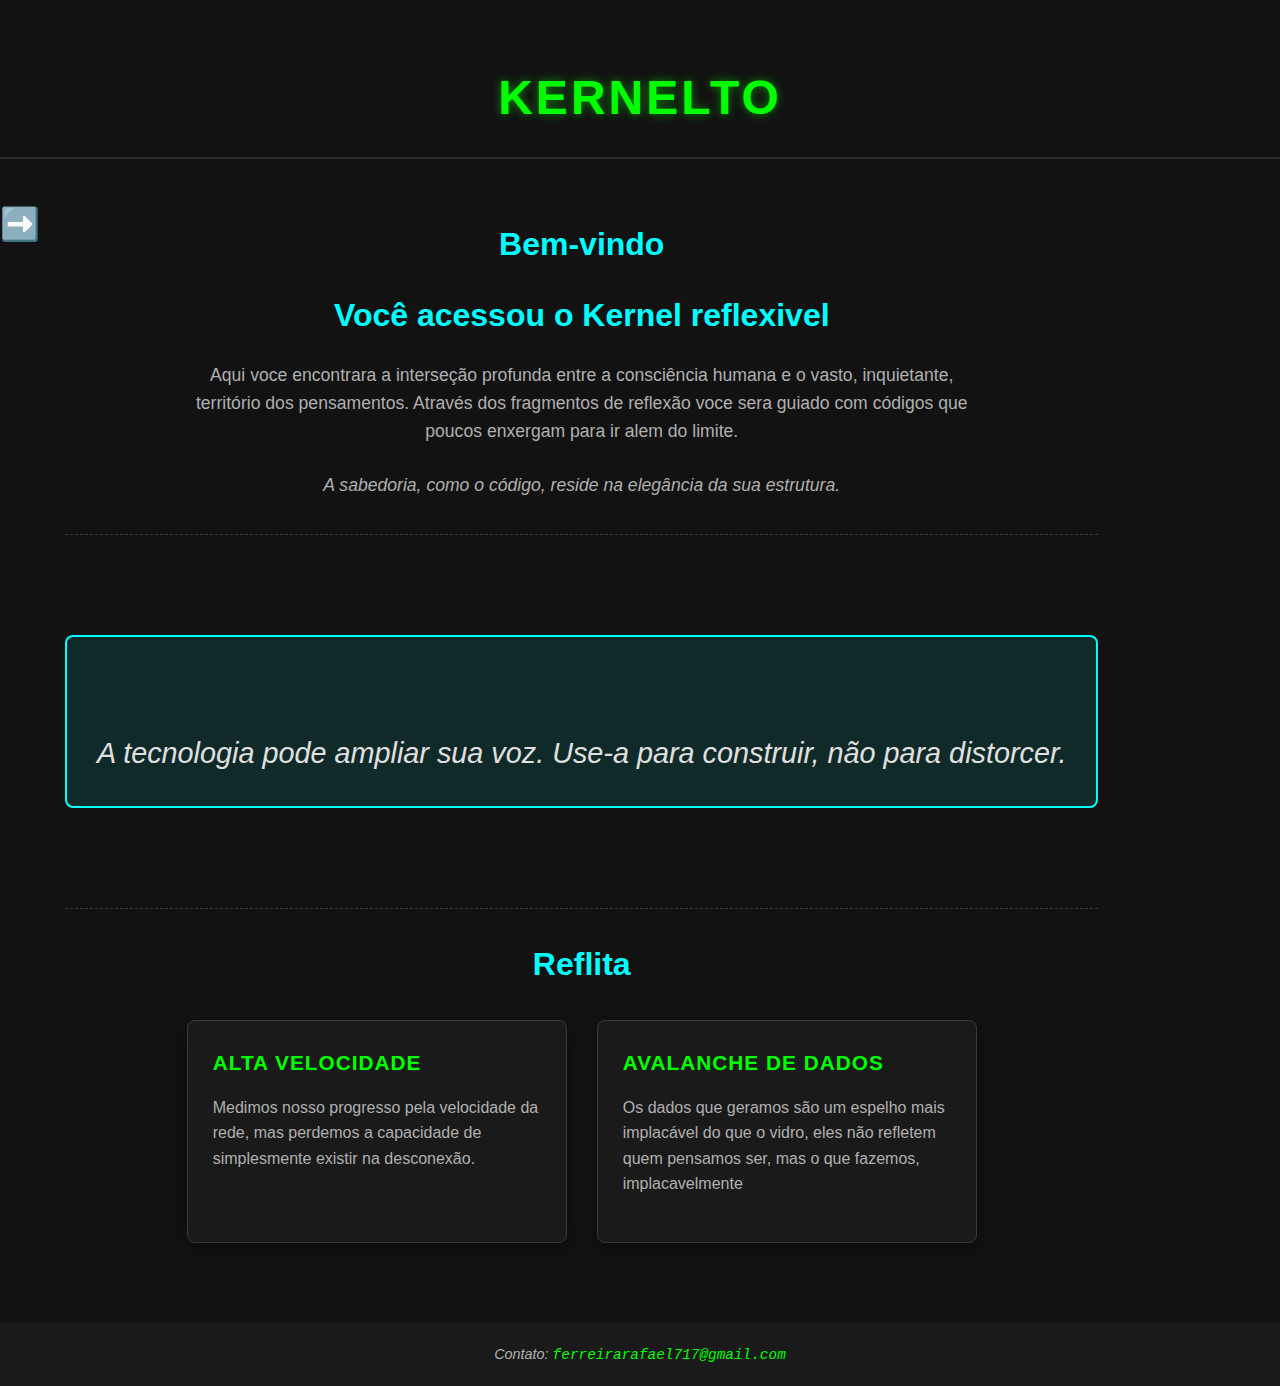
<file: index.html>
<!DOCTYPE html>
<html lang="pt-BR">

<head>
  <meta charset="UTF-8">
  <meta name="viewport" content="width=device-width, initial-scale=1.0">
  <title>Reflexão digital</title>
  <link rel="stylesheet" href="./estilos/style.css">
</head>

<body>
  <header>
    <h1>Kernelto</h1>
  </header>

  <main>
    <nav class="sideMenu">
      <h1>➡️</h1>
      <ul class="dropdown blockMenu">
        <li><a href="./index.html">Núcleo</a></li>
        <li><a href="./paginas/formulario.html">Transmissão de dados (formulario)</a></li>
        <li class="has-dropdown">
          <a href="#">Especial (menu dropdown)</a>
          <ul class="dropdown-menu">
            <li><a href="./paginas/pagina1.html">Frag 1</a></li>
            <li><a href="./paginas/pagina2.html">Frag 2</a></li>
          </ul>
        </li>
      </ul>
    </nav>

    <section class="mainMenu">
      <section id="introducao-site">
        <h2>Bem-vindo</h2>
        <h2>Você acessou o Kernel reflexivel</h2>
        <p>Aqui voce encontrara a interseção profunda entre a consciência humana e o vasto, inquietante,
          território dos pensamentos. Através dos fragmentos de reflexão voce sera guiado com códigos que poucos
          enxergam para ir alem do limite.</p>
        <p class="sub-titulo-introducao">A sabedoria, como o código, reside na elegância da sua estrutura.</p>
      </section>

      <section id="secao-frase-do-dia">
        <h3>Reflexão do dia</h3>
        <section id="frase-do-dia" class="frase-destaque">Carregando a frase do dia...</section>
      </section>

      <section id="destaques-arquivos">
        <h2>Reflita</h2>
        <section class="container-destaques">
          <article class="destaque-arquivo alta-velocidade">
            <section class="conteudo-interno">
              <h4>alta velocidade</h4>
              <p>Medimos nosso progresso pela velocidade da rede, mas perdemos a capacidade de simplesmente existir na
                desconexão.</p>
            </section>
          </article>

          <article class="destaque-arquivo avanlanche-dados">
            <section class="conteudo-interno">
              <h4>avalanche de dados</h4>
              <p>Os dados que geramos são um espelho mais implacável do que o vidro, eles não refletem quem pensamos
                ser, mas o que fazemos, implacavelmente</p>
              <!-- <a href="./paginas/pagina3.html" class="link-explorar">Acessar Fragmento</a> -->
            </section>
          </article>
        </section>
      </section>

    </section>
  </main>

  <footer>
    <address>Contato: <a href="mailto:ferreirarafael717@gmail.com">ferreirarafael717@gmail.com</a></address>
  </footer>
  <script src="./scripts/day.js" defer></script>
</body>

</html>
</file>
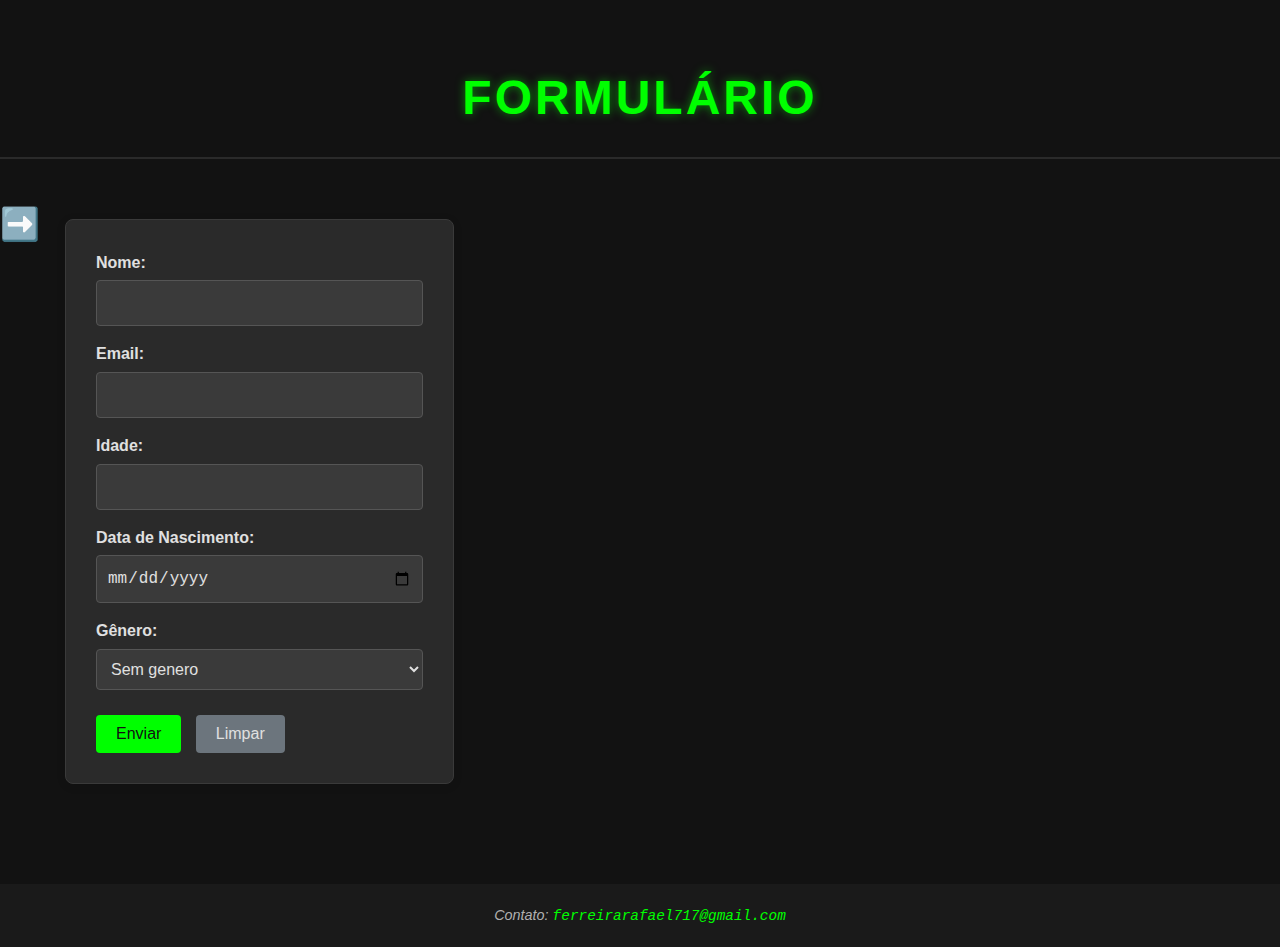
<file: paginas/formulario.html>
<!DOCTYPE html>
<html lang="pt-BR">

<head>
  <meta charset="UTF-8">
  <meta name="viewport" content="width=device-width, initial-scale=1.0">
  <title>Formulário</title>
  <link rel="stylesheet" href="../estilos/style.css">
</head>

<body>
  <header>
    <h1>Formulário</h1>
  </header>

  <main>
    <nav class="sideMenu">
      <h1>➡️</h1>
      <ul class="blockMenu">
        <li><a href="../index.html">Núcleo</a></li>
        <li><a href="#">Transmissão de dados (formulario)</a></li>
        <li class="has-dropdown">
          <a href="#">Especial</a>
          <ul class="dropdown-menu">
            <li><a href="./pagina1.html">Frag 1</a></li>
            <li><a href="./pagina2.html">Frag 2</a></li>
          </ul>
        </li>
      </ul>
    </nav>

    <section class="mainMenu"> <!-- Precisa pq senão o collun buga para o output dps do form -->
      <form id="userForm">
        <label>Nome: <input type="text" name="nome" required></label>
        <label>Email: <input type="email" name="email" required></label>
        <label>Idade: <input type="number" name="idade" required></label>
        <label>Data de Nascimento: <input type="date" name="nascimento" required></label>
        <label>Gênero:
          <select name="genero">
            <option value="outro">Sem genero</option>
            <option value="feminino">Feminino</option>
            <option value="masculino">Masculino</option>
          </select>
        </label>
        <button type="submit">Enviar</button>
        <button type="reset">Limpar</button>
      </form>
      <section id="output"></section>
    </section>
  </main>
  <footer>
    <address>Contato: <a href="mailto:ferreirarafael717@gmail.com">ferreirarafael717@gmail.com</a></address>
  </footer>
  <script src="../scripts/script.js" defer></script>
</body>

</html>
</file>
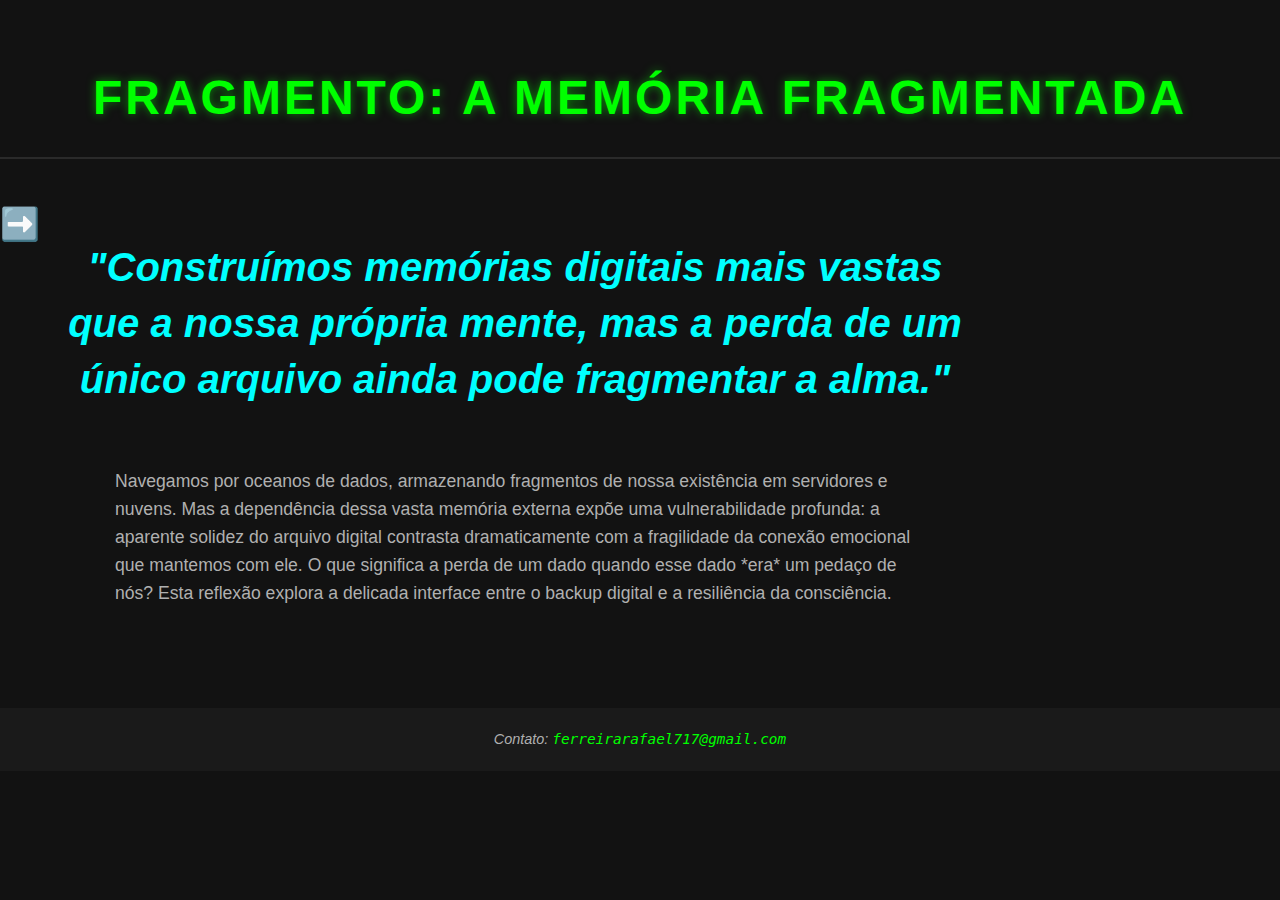
<file: paginas/pagina1.html>
<!DOCTYPE html>
<html lang="pt-BR">

<head>
  <meta charset="UTF-8">
  <meta name="viewport" content="width=device-width, initial-scale=1.0">
  <title>Fragmento: A Memória Fragmentada</title>
  <link rel="stylesheet" href="../estilos/style.css">
</head>

<body>
  <header>
    <h1>Fragmento: A Memória Fragmentada</h1>
  </header>

  <main>
    <nav class="sideMenu">
      <h1>➡️</h1>
      <ul class="blockMenu">
        <li><a href="../index.html">Núcleo</a></li>
        <li><a href="./formulario.html">Transmissão de dados (formulario)</a></li>
        <li class="has-dropdown">
          <a href="#">Especial</a>
          <ul class="dropdown-menu">
            <li><a href="#">Frag 1</a></li>
            <li><a href="./pagina2.html">Frag 2</a></li>
          </ul>
        </li>
      </ul>
    </nav>

    <article class="conteudo-fragmento fragmento-memoria mainMenu">
      <h2 class="frase-principal-especial">
        "Construímos memórias digitais mais vastas que a nossa própria mente, mas a perda de um único arquivo ainda
        pode fragmentar a alma."
      </h2>
      <p class="texto-explicativo-fragmento">
        Navegamos por oceanos de dados, armazenando fragmentos de nossa existência em servidores e nuvens. Mas a
        dependência dessa vasta memória externa expõe uma vulnerabilidade profunda: a aparente solidez do arquivo
        digital contrasta dramaticamente com a fragilidade da conexão emocional que mantemos com ele. O que
        significa
        a perda de um dado quando esse dado *era* um pedaço de nós? Esta reflexão explora a delicada interface entre
        o
        backup digital e a resiliência da consciência.
      </p>
    </article>
  </main>

  <footer>
    <address>Contato: <a href="mailto:ferreirarafael717@gmail.com">ferreirarafael717@gmail.com</a></address>
  </footer>
</body>

</html>
</file>
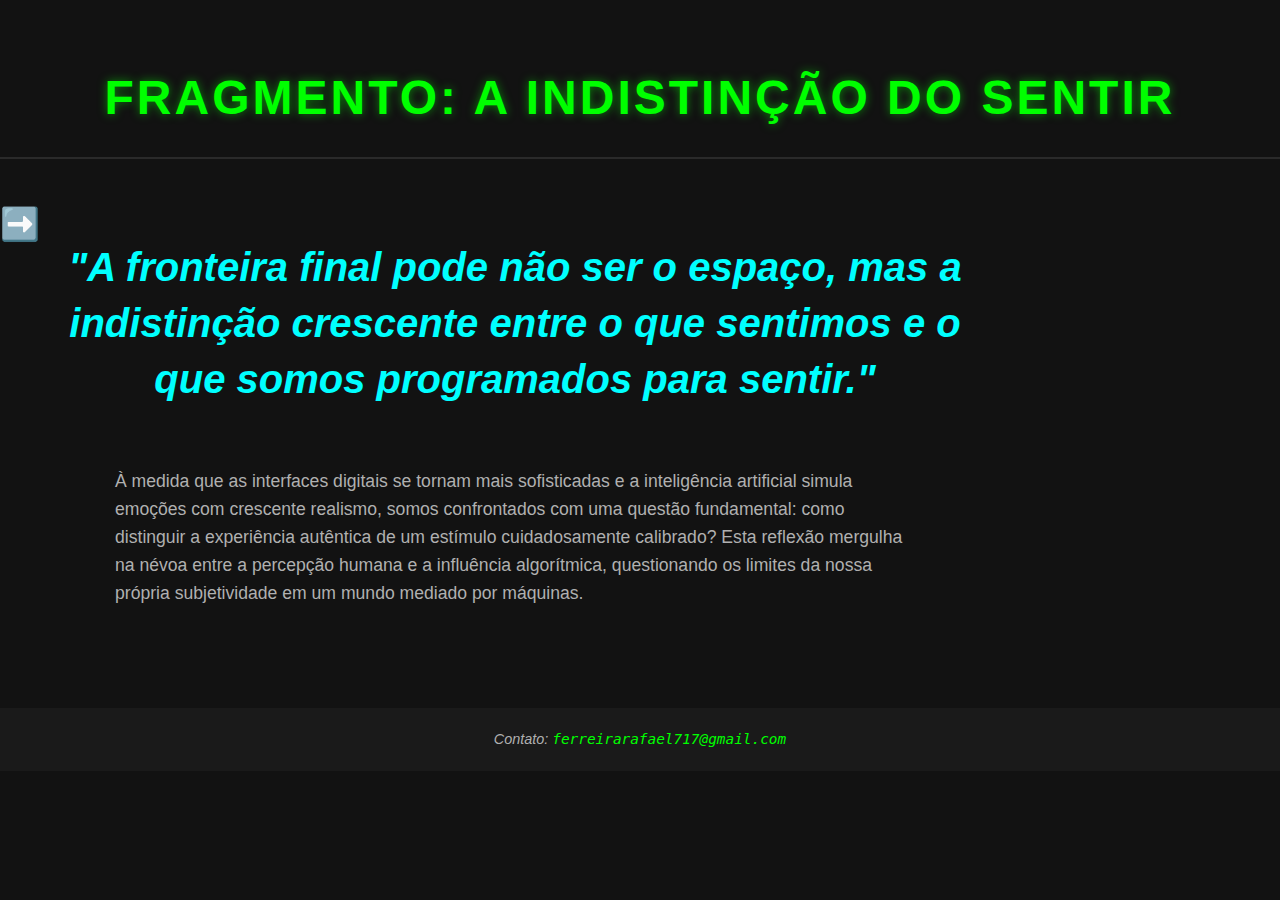
<file: paginas/pagina2.html>
<!DOCTYPE html>
<html lang="pt-BR">

<head>
  <meta charset="UTF-8">
  <meta name="viewport" content="width=device-width, initial-scale=1.0">
  <title>Fragmento: A Indistinção do Sentir</title>
  <link rel="stylesheet" href="../estilos/style.css">
</head>

<body>
  <header>
    <h1>Fragmento: A Indistinção do Sentir</h1>
  </header>

  <main>
    <nav class="sideMenu">
      <h1>➡️</h1>
      <ul class="blockMenu">
        <li><a href="../index.html">Núcleo</a></li>
        <li><a href="./formulario.html">Transmissão de dados (formulario)</a></li>
        <li class="has-dropdown">
          <a href="#">Especial</a>
          <ul class="dropdown-menu">
            <li><a href="./pagina1.html">Frag 1</a></li>
            <li><a href="#">Frag 2</a></li>
          </ul>
        </li>
      </ul>
    </nav>
    <article class="conteudo-fragmento fragmento-sentir mainMenu">
      <h2 class="frase-principal-especial">
        "A fronteira final pode não ser o espaço, mas a indistinção crescente entre o que sentimos e o que somos
        programados para sentir."
      </h2>
      <p class="texto-explicativo-fragmento">
        À medida que as interfaces digitais se tornam mais sofisticadas e a inteligência artificial simula emoções
        com
        crescente realismo, somos confrontados com uma questão fundamental: como distinguir a experiência autêntica
        de
        um estímulo cuidadosamente calibrado? Esta reflexão mergulha na névoa entre a percepção humana e a
        influência
        algorítmica, questionando os limites da nossa própria subjetividade em um mundo mediado por máquinas.
      </p>
    </article>
  </main>

  <footer>
    <address>Contato: <a href="mailto:ferreirarafael717@gmail.com">ferreirarafael717@gmail.com</a></address>
  </footer>
</body>

</html>
</file>
<file: estilos/style.css>
* {
    box-sizing: border-box;
    margin: 0;
    padding: 0;
    position: relative;
}

.sideMenu {
    min-width: 5vh;
    min-height: 100%;
    max-width: 40vh;
    margin-right: 20px;
    background-color: transparent;
    display: flex;
    flex-direction: column;
}

nav ul {
    list-style: none;
    padding: 0;
    margin: 0;
    display: flex;
    flex-direction: column;
}

nav a {
    text-decoration: none;
    display: flex;
    padding: 10px 15px;
    color: #333;
}

.dropdown {
    background-color: #f4f4f4;
    display: flex;
    justify-content: center;
}

.dropdown-menu {
    display: none;
    position: absolute;
/*     top: 100%;
    left: 0; */
    background-color: #fff;
    box-shadow: 0 8px 16px rgba(0, 0, 0, 0.2);
    z-index: 1;
/*     min-width: 106px; */
}

.dropdown-menu li {
    display: inline;
    width: 500px;
}

.dropdown-menu li a {
    padding: 12px 16px;
    color: #333;
}

.dropdown-menu li a:hover {
    background-color: #ddd;
}

.has-dropdown:hover>.dropdown-menu {
    display: inline;
}

.has-dropdown:hover>a {
    background-color: #ddd;
}

.blockMenu {
    display: none;
    flex-direction: column;
    padding: 5px;
}

.sideMenu:hover .blockMenu {
    display: flex;
}

main {
    padding: 40px 20px;
    padding-left: 0;
    padding-right: 0;
    width: auto;
    margin: 0 auto;
    display: flex;
    flex-direction: row;
}

footer {
    text-align: center;
    padding: 10px;
    background-color: #f4f4f4;
}

.mainMenu{
    display: flex;
    flex-direction: column;
    /* justify-items: center; */
}

#userForm {
    background-color: #fff;
    padding: 30px;
    border-radius: 8px;
    box-shadow: 0 2px 10px rgba(0, 0, 0, 0.1);
    max-width: 600px;
    margin: 20px auto;
    border: 1px solid #eee;
}

#userForm label {
    display: block;
    margin-bottom: 15px;
    font-weight: bold;
    color: #555;
    font-size: 1rem;
}

#userForm input[type="text"],
#userForm input[type="email"],
#userForm input[type="number"],
#userForm input[type="date"],
#userForm select {
    width: 100%;
    padding: 10px;
    margin-top: 5px;
    border: 1px solid #ccc;
    border-radius: 4px;
    font-size: 1rem;
    line-height: 1.5;
    box-sizing: border-box;
    transition: border-color 0.3s ease-in-out, box-shadow 0.3s ease-in-out;
}

#userForm input[type="text"]:focus,
#userForm input[type="email"]:focus,
#userForm input[type="number"]:focus,
#userForm input[type="date"]:focus,
#userForm select:focus {
    border-color: #0ff;
    box-shadow: 0 0 10px rgba(0, 255, 255, 0.7);
    outline: none;
}

#userForm button {
    display: inline-block;
    padding: 10px 20px;
    margin-right: 10px;
    margin-top: 10px;
    border: none;
    border-radius: 4px;
    cursor: pointer;
    font-size: 1rem;
    transition: background-color 0.3s ease, transform 0.1s ease;
}

#userForm button[type="submit"] {
    background-color: #0f0;
    color: #000;
}

#userForm button[type="submit"]:hover {
    background-color: #218838;
    box-shadow: 0 0 10px rgba(0, 255, 0, 0.5);
}

#userForm button[type="reset"] {
    background-color: #555;
    color: #fff;
}

#userForm button[type="reset"]:hover {
    background-color: #5a6268;
    box-shadow: 0 0 10px rgba(85, 85, 85, 0.5);
}

#userForm button:active {
    transform: scale(0.98);
}

#output {
    display: none;
    margin-top: 20px;
    padding: 15px;
    border: 2px dashed #0ff;
    background-color: rgba(0, 255, 255, 0.05);
    color: #333;
    border-radius: 4px;
    min-height: 30px;
    font-family: Consolas, Monaco, 'Andale Mono', 'Ubuntu Mono', monospace;
}

#output pre {
    margin: 0;
    white-space: pre-wrap;
    word-wrap: break-word;
    color: #0ff;
}

footer {
    text-align: center;
    padding: 10px;
    background-color: #f4f4f4;
    margin-top: 20px;
}

body {
    background-color: #121212;
    color: #e0e0e0;
    font-family: 'Roboto', sans-serif;
    line-height: 1.6;
    overflow-x: hidden;
}

a {
    color: #0ff;
    text-decoration: none;
    transition: color 0.3s ease;
}

a:hover {
    color: #0f0;
    text-decoration: underline;
}

header {
    text-align: center;
    padding: 60px 20px 20px;
    border-bottom: 2px solid #2a2a2a;
}

header h1 {
    font-family: 'Orbitron', sans-serif;
    font-size: 3em;
    color: #0f0;
    text-transform: uppercase;
    letter-spacing: 3px;
    text-shadow: 0 0 10px rgba(0, 255, 0, 0.5);
    margin: 0;
}

.dropdown {
    background-color: #1a1a1a;
}

nav a {
    color: #e0e0e0;
    padding: 15px 20px;
    transition: color 0.3s ease, background-color 0.3s ease;
    font-weight: bold;
}

nav a:hover {
    color: #0ff;
    background-color: #2a2a2a;
}

.dropdown-menu {
    background-color: #2a2a2a;
    box-shadow: 0 10px 20px rgba(0, 0, 0, 0.5);

    border: 1px solid #3a3a3a;
}

.dropdown-menu li a {
    color: #e0e0e0;
    padding: 10px 15px;
    transition: background-color 0.3s ease, color 0.3s ease;
}

.dropdown-menu li a:hover {
    background-color: #3a3a3a;
    color: #0ff;
}

.has-dropdown:hover>a {
    background-color: #2a2a2a;
    color: #0ff;
}

#introducao-site {
    text-align: center;
    margin-bottom: 60px;
    padding: 20px;
    border-bottom: 1px dashed #3a3a3a;
}

#introducao-site h2 {
    font-family: 'Orbitron', sans-serif;
    font-size: 2em;
    color: #0ff;
    margin-bottom: 20px;
}

#introducao-site p {
    font-size: 1.1em;
    color: #b0b0b0;
    margin-bottom: 15px;
    max-width: 800px;
    margin-left: auto;
    margin-right: auto;
}

.sub-titulo-introducao {
    font-style: italic;
    margin-top: 25px;
    color: #0f0;
    font-size: 1.2em;
}

#secao-frase-do-dia {
    margin-top: 40px;
    margin-bottom: 60px;
    padding: 30px;
    border: 2px solid #0ff;
    border-radius: 8px;
    background-color: rgba(0, 255, 255, 0.1);
    text-align: center;
    position: relative;
    overflow: hidden;
}

.icon-tech {
    font-family: 'Consolas', monospace;
    color: #0f0;
    font-weight: bold;
    margin: 0 5px;
}

#secao-frase-do-dia h3 {
    font-family: 'Orbitron', sans-serif;
    font-size: 1.5em;
    color: #0f0;
    margin-top: 0;
    margin-bottom: 25px;
    opacity: 0;
    animation: fadeInText 3s ease-out forwards;
}

.frase-destaque {
    font-family: 'Orbitron', sans-serif;
    font-size: 1.8em;
    color: #e0e0e0;
    font-style: italic;
    margin: 0;
}

@keyframes fadeInText {
    to { opacity: 1; }
}



#destaques-arquivos {
    margin-top: 40px;
    padding-top: 30px;
    border-top: 1px dashed #3a3a3a;
}

#destaques-arquivos h2 {
    font-family: 'Orbitron', sans-serif;
    font-size: 2em;
    color: #0ff;
    text-align: center;
    margin-bottom: 30px;
}

.container-destaques {
    display: flex;
    gap: 30px;
    flex-wrap: wrap;
    justify-content: center;
}

.destaque-arquivo {
    position: relative;
    background-color: #1a1a1a;
    padding: 25px;
    border-radius: 8px;
    box-shadow: 0 5px 15px rgba(0, 0, 0, 0.4);
    flex: 1 1 300px;
    max-width: 380px;
    border: 1px solid #3a3a3a;
    transition: transform 0.3s ease, box-shadow 0.3s ease, border-color 0.3s ease;
}

.destaque-arquivo:hover {
    transform: translateY(-8px);
    box-shadow: 0 10px 20px rgba(0, 0, 0, 0.6);
    border-color: #0ff;
}

.destaque-arquivo h4 {
    font-family: 'Orbitron', sans-serif;
    font-size: 1.3em;
    color: #0f0;
    margin-top: 0;
    margin-bottom: 15px;
    text-transform: uppercase;
    letter-spacing: 1px;
}

.destaque-arquivo p {
    color: #b0b0b0;
    margin-bottom: 20px;
    font-size: 1em;
}

.destaque-arquivo .link-explorar {
    display: inline-block;
    background-color: #0ff;
    color: #121212;
    padding: 12px 20px;
    border-radius: 50px;
    text-align: center;
    font-weight: bold;
    font-family: 'Orbitron', sans-serif;
    letter-spacing: 0.5px;
    transition: background-color 0.3s ease, box-shadow 0.3s ease;
}

.destaque-arquivo .link-explorar:hover {
    background-color: #0cc;
    box-shadow: 0 0 15px rgba(0, 255, 255, 0.8);
}

footer {
    text-align: center;
    padding: 20px;
    background-color: #1a1a1a;
    margin-top: 40px;
    color: #b0b0b0;
    font-size: 0.9em;
}

footer address a {
    color: #0f0;
    text-decoration: none;
    transition: color 0.3s ease;
    font-family: 'Consolas', monospace;
}

footer address a:hover {
    color: #0ff;
    text-decoration: underline;
}


#userForm {
    background-color: #2a2a2a;
    border-color: #3a3a3a;
}

#userForm label {
    color: #e0e0e0;
}

#userForm input[type="text"],
#userForm input[type="email"],
#userForm input[type="number"],
#userForm input[type="date"],
#userForm select {
    background-color: #3a3a3a;
    border-color: #555;
    color: #e0e0e0;
}

#userForm input[type="text"]:focus,
#userForm input[type="email"]:focus,
#userForm input[type="number"]:focus,
#userForm input[type="date"]:focus,
#userForm select:focus {
    border-color: #0ff;
    box-shadow: 0 0 10px rgba(0, 255, 255, 0.7);
}

#userForm button[type="submit"] {
    background-color: #0f0;
    color: #121212;
}

#userForm button[type="submit"]:hover {
    background-color: #39ff14;
    box-shadow: 0 0 15px rgba(0, 255, 0, 0.8);
}

#userForm button[type="reset"] {
    background-color: #6c757d;
    color: #e0e0e0;
}

#userForm button[type="reset"]:hover {
    background-color: #5a6268;
    box-shadow: 0 0 10px rgba(108, 117, 125, 0.5);
}

#output {
    color: #e0e0e0;
}
#output pre {
    color: #0ff;
}



.frase-principal-especial {
    font-family: 'Orbitron', sans-serif;
    font-size: 2.5em;
    color: #0ff;
    text-align: center;
    margin: 40px auto;
    max-width: 900px;
    font-style: italic;
    line-height: 1.4;
}

.texto-explicativo-fragmento {
    font-size: 1.1em;
    color: #b0b0b0;
    margin: 20px auto;
    max-width: 800px;
    line-height: 1.6;
}

/* =============================== */
/* RESPONSIVIDADE */
/* =============================== */

@media (max-width: 768px) {
    header h1 {
        font-size: 1.8em;
        letter-spacing: 1px;
    }

    nav .dropdown {
        flex-direction: column;
        align-items: center;
    }

    nav .dropdown>li {
        width: 100%;
        text-align: center;
    }

    nav .dropdown-menu {
        position: static;
        width: 100%;
        box-shadow: none;
        border: none;
    }

    .has-dropdown:hover>.dropdown-menu {
        display: block;
    }

    .has-dropdown>a {
        border-bottom: 1px solid #3a3a3a;
    }


    main {
        padding: 20px 10px;
    }

    #introducao-site h2 {
        font-size: 1.5em;
    }

    #secao-frase-do-dia {
        padding: 20px;
    }

    #secao-frase-do-dia h3 {
        font-size: 1.2em;
    }

    .frase-destaque {
        font-size: 1.4em;
    }

    #destaques-arquivos h2 {
        font-size: 1.5em;
    }

    .container-destaques {
        flex-direction: column;
        gap: 20px;
    }

    .destaque-arquivo {
        max-width: 95%;
    }

    #userForm {
        padding: 20px;
    }

    #userForm button {
        width: 100%;
        margin-right: 0;
        margin-bottom: 10px;
    }
}

.destaque-arquivo.alta-velocidade:hover::before {
    content: '';
    position: absolute;
    top: 0;
    left: 0;
    width: 100%; 
    height: 100%; 
    z-index: 1; 
    background-size: cover;
    background-position: center;
    background-repeat: no-repeat;
    transition: filter 0.4s ease; 
    background-image: url('../imagens/frase1.png');
    filter: grayscale(70%) brightness(50%) contrast(150%) hue-rotate(220deg) opacity(0.6);
    transition: all 0.4s ease;
}

.destaque-arquivo.avanlanche-dados:hover::before {
    content: '';
    position: absolute;
    top: 0;
    left: 0;
    width: 100%; 
    height: 100%; 
    z-index: 1; 
    background-size: cover;
    background-position: center;
    background-repeat: no-repeat;
    transition: filter 0.4s ease; 
    background-image: url('../imagens/frase2.png');
    filter: grayscale(60%) brightness(80%) contrast(150%) hue-rotate(300deg) opacity(0.7);
    transition: all 0.4s ease;
}
</file>
